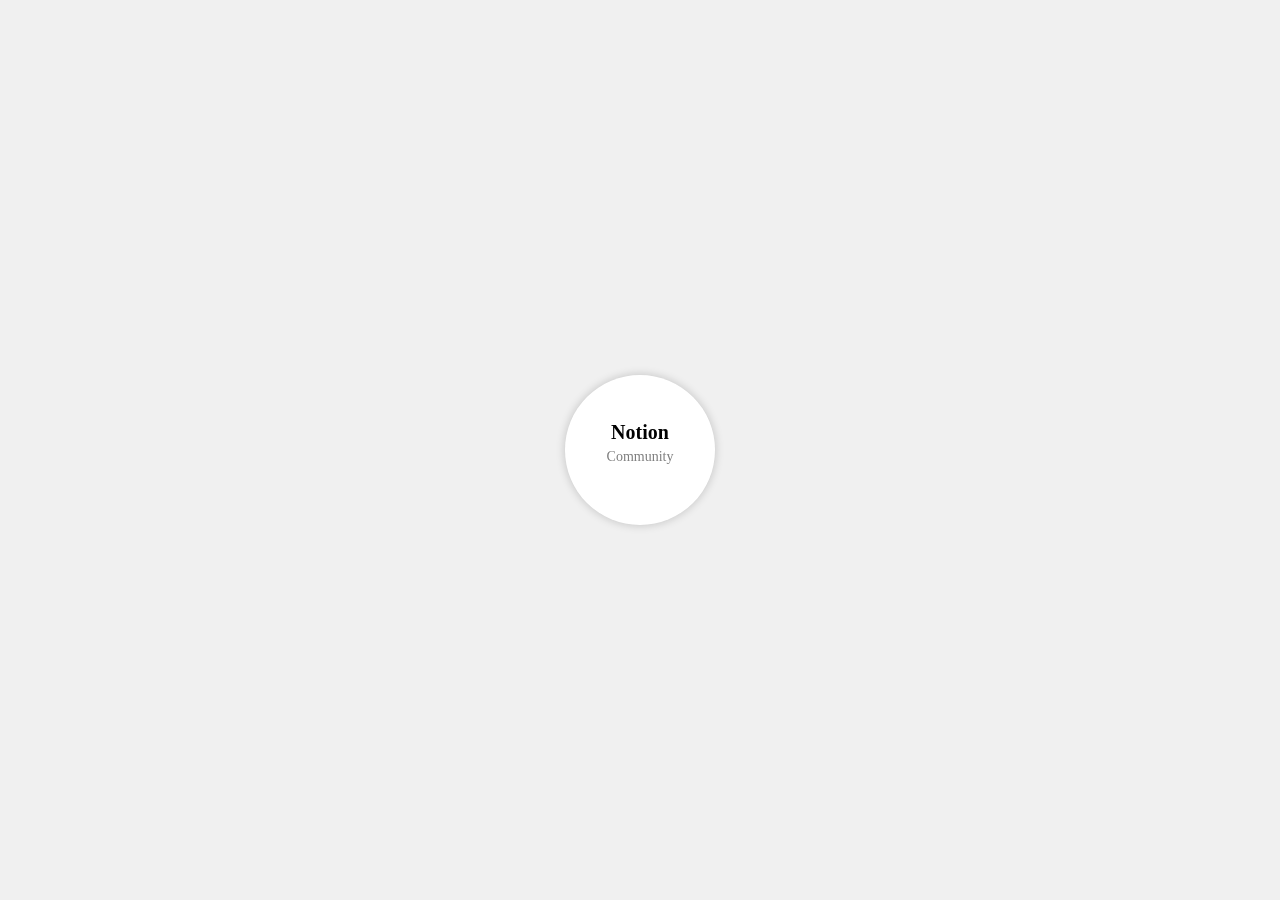
<file: animation for vishal/index.html>
<!DOCTYPE html>
<html lang="en">
<head>
    <meta charset="viewport" content="width=device-width, initial-scale=1.0">
    <title>Interactive Tilting Circle</title>
    <link rel="stylesheet" href="styles.css">
</head>
<body>
    <div class="circle">
        <div class="circle-text">
            <p class="notion">Notion</p>
            <p class="community">Community</p>
        </div>
    </div>
    <script src="scripts.js"></script>
</body>
</html>
</file>
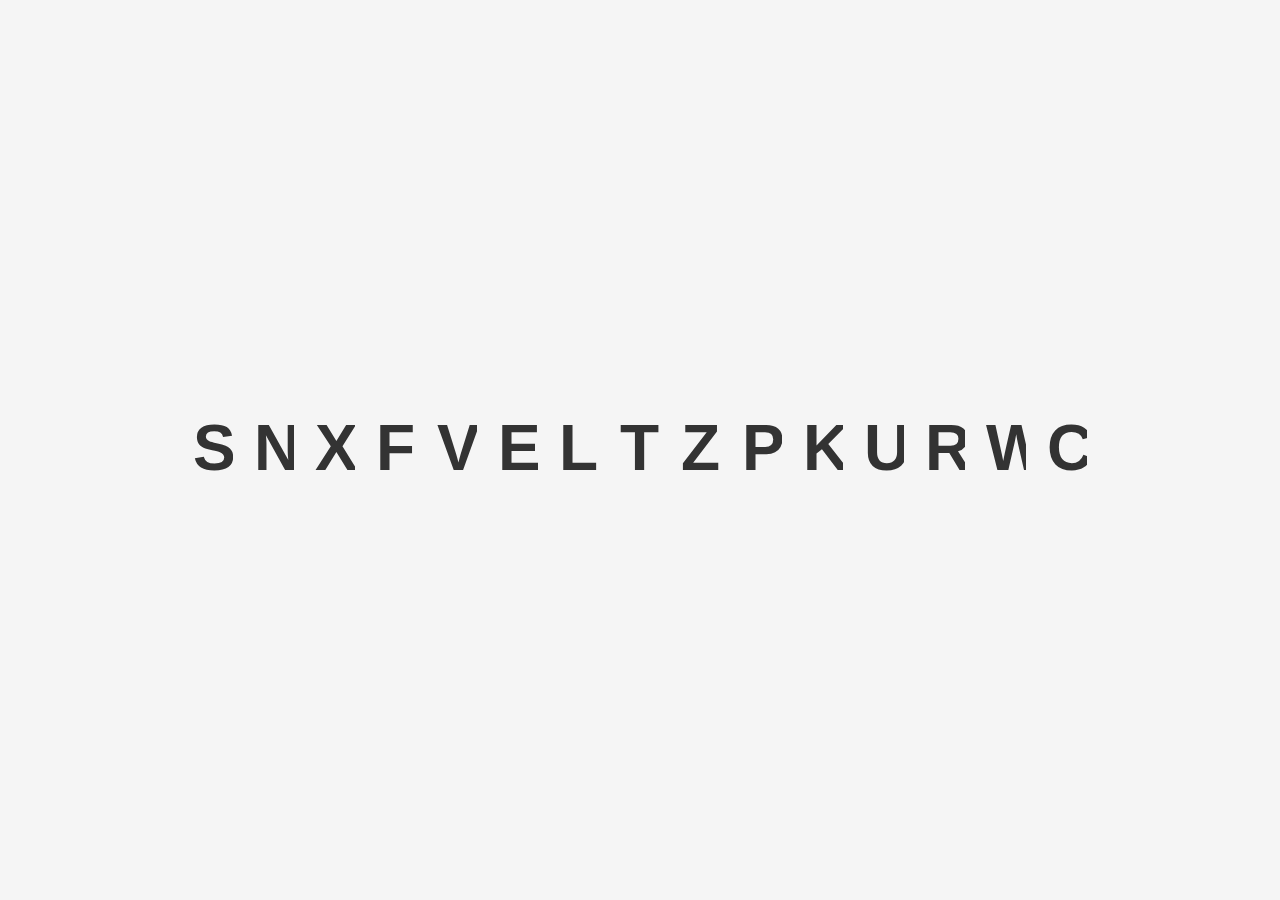
<file: vishal 3/index.html>
<!DOCTYPE html>
<html lang="en">
<head>
    <meta charset="UTF-8">
    <meta name="viewport" content="width=device-width, initial-scale=1.0">
    <title>Notion Community Animation</title>
    <link rel="stylesheet" href="style.css">
</head>
<body>
    <div class="container">
        <h1 id="heading">
            <span class="letter">N</span>
            <span class="letter">o</span>
            <span class="letter">t</span>
            <span class="letter">i</span>
            <span class="letter">o</span>
            <span class="letter">n</span>
            <span class="letter">C</span>
            <span class="letter">o</span>
            <span class="letter">m</span>
            <span class="letter">m</span>
            <span class="letter">u</span>
            <span class="letter">n</span>
            <span class="letter">i</span>
            <span class="letter">t</span>
            <span class="letter">y</span>
        </h1>
    </div>
    <script src="script.js"></script>
</body>
</html>
</file>
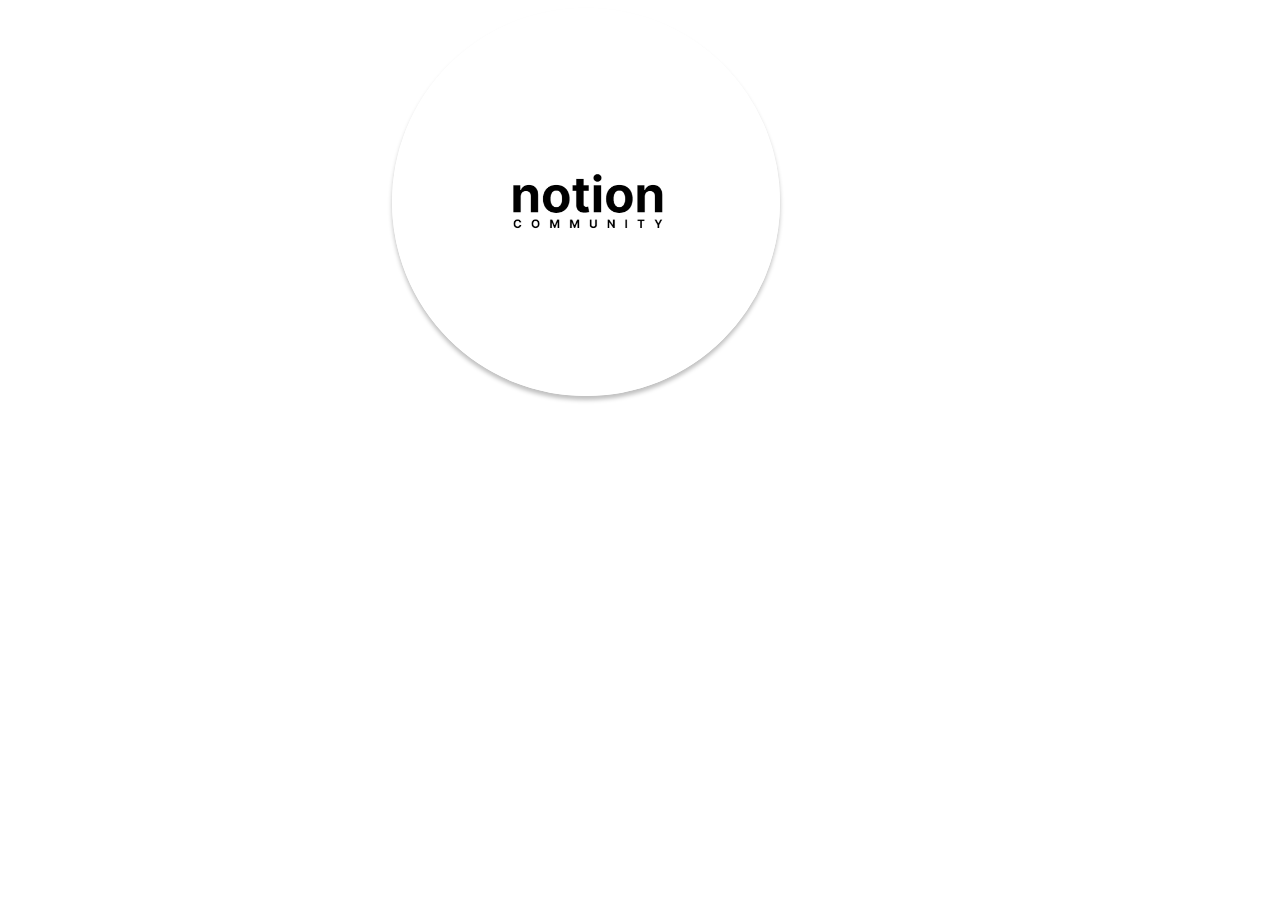
<file: VISHAL2/INDEX.HTML>
<!DOCTYPE html>
<html lang="en">
<head>
    <meta charset="UTF-8">
    <meta name="viewport" content="width=device-width, initial-scale=1.0">
    <title>Document</title>
    <link rel="stylesheet" href="style.css">
</head>
<body>
    
    <div class="first-img">

    </div>
</body>
<script src="script.js"></script>
</html>
</file>
<file: animation for vishal/styles.css>
/* styles.css */
body {
    margin: 0;
    height: 100vh;
    display: flex;
    justify-content: center;
    align-items: center;
    background-color: #f0f0f0;
    overflow: hidden;
}

.circle {
    position: absolute;
    width: 150px;
    height: 150px;
    background-color: #fff;
    border-radius: 50%;
    box-shadow: 0 0 10px rgba(0, 0, 0, 0.2); /* Subtle shadow */
    transform: rotate3d(0, 0, 0, 0deg);
    transition: transform 0.1s ease-out, box-shadow 0.1s ease-out; /* Smooth animation */
    display: flex;
    justify-content: center;
    align-items: center;
    text-align: center;
}

.circle-text {
    display: flex;
    flex-direction: column;
    align-items: center;
}

.notion {
    font-size: 20px;
    font-weight: bold;
    margin: 0; /* Remove margin */
}

.community {
    font-size: 14px;
    color: gray;
    margin-top: 5px; /* Add space between Notion and Community */
}
</file>
<file: vishal 3/style.css>
* {
    margin: 0;
    padding: 0;
    box-sizing: border-box;
}

body {
    display: flex;
    justify-content: center;
    align-items: center;
    height: 100vh;
    background-color: #f5f5f5;
}

.container {
    text-align: center;
    font-family: 'Arial', sans-serif;
}

#heading {
    font-size: 4rem;
    color: #333;
    letter-spacing: 0.2rem;
}

.letter {
    display: inline-block;
    overflow: hidden;
    height: 4rem;
    width: 2.5rem;
    position: relative;
}
</file>
<file: VISHAL2/style.css>
.first-img {
    position: relative;
    left: 30vw;
    background-image: url("Screenshot\ 2024-09-20\ 175922.png");
    background-position: center;
    background-repeat: no-repeat;
    background-size: 90%;
    height: 30vw; /* Match height with width for a perfect circle */
    width: 30vw;  /* Ensure it's a square for circular shape */
    display: flex;
    border: 2px solid white;
    border-radius: 100%;
    box-shadow: 0px 4px 4px 0px rgba(0, 0, 0, 0.25); /* Initial shadow */
    transform-style: preserve-3d;
    transition: transform 0.1s ease-out, box-shadow 0.1s ease-out; /* Smooth transitions */
}
</file>
